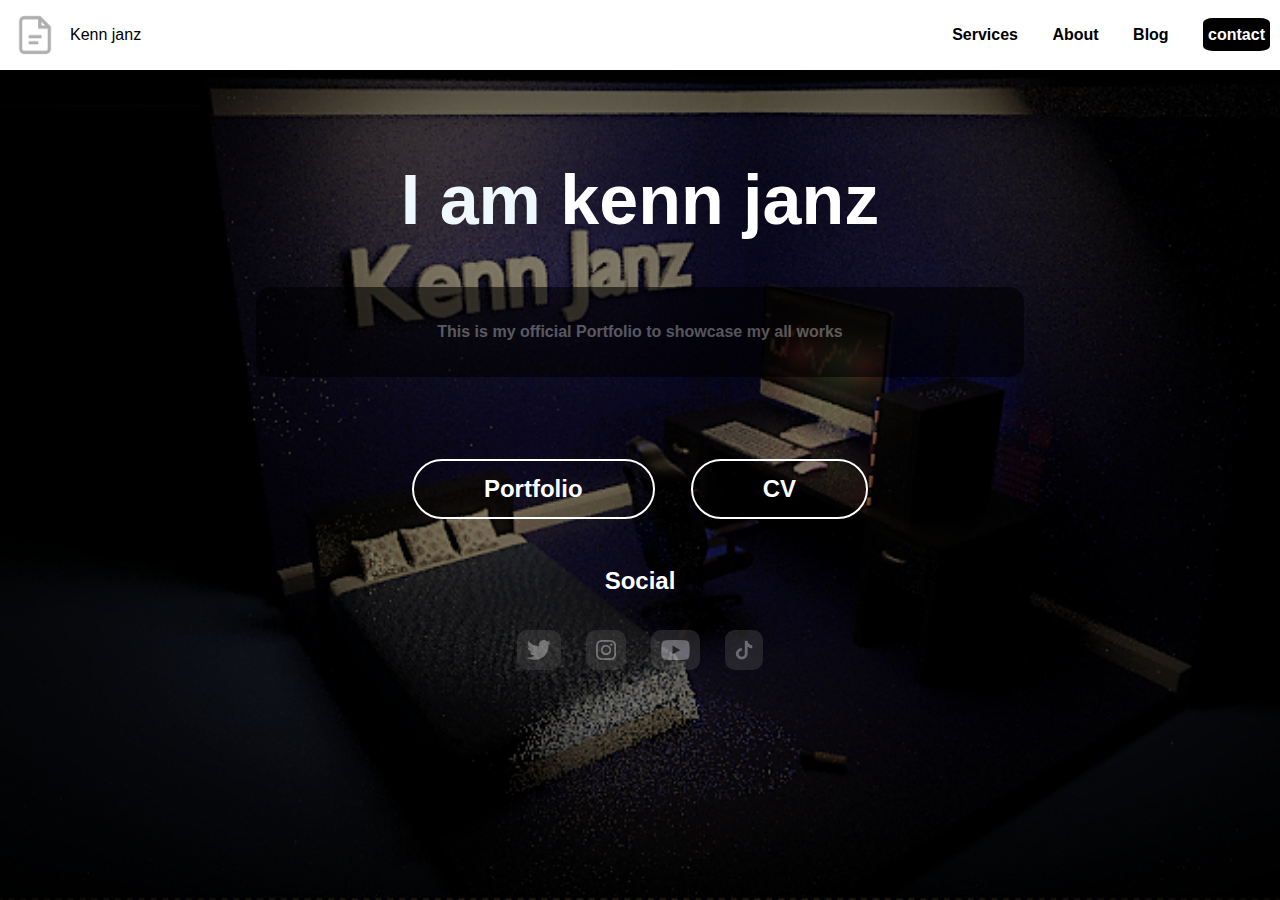
<file: index.html>
<!DOCTYPE html>
<html lang="en">
<head>
    <meta charset="UTF-8">
    <meta http-equiv="X-UA-Compatible" content="IE=edge">
    <meta name="viewport" content="width=device-width, initial-scale=1.0">
    <title>kenn janz</title>
    <link rel="stylesheet" href="css/home.css">
    <link rel="icon" href="img\webicon.ico">
</head>
<body>
    
    <header>
        <a href="index.html" class="logo">
            <img src="img\ikon.png" alt="kenn janz>
            <h2 class="Business name">Kenn janz</h2>
        </a>
        <nav>
            <a href="" class="nav-link">Services</a>
            <a href="html\about.html" class="nav-link">About</a>
            <a href="" class="nav-link">Blog</a>
            <a href="" class="contact">contact</a>
        </nav>
    </header>
    <article class="main">
        <section>
            <h1>I am <b>kenn janz</b></h1>
            <div class="p-background">
            <p>This is my official Portfolio to showcase my all works</p>
                </div>
            <div class="content">
            <a href="" class="button-1">Portfolio</a>
        <a href="" class="button-2">CV</a>
        </div>
        <div class="h2social">
            <h2>Social</h2>
        </div>
        <div class="socialnetwork">
            <a href="https://www.twitter.com/@kennjanz"><img src="img\twitterlogo.png" class="twitter" title="Twitter" alt="twitter"></a>
            <a href="https://instagram.com/kennjanz?igshid=YmMyMTA2M2Y="><img src="img\instagramlogo.png" class="instagram" title="instagram" alt="instagram"></a>
            <a href="https://youtube.com/@kennjanz"><img src="img\youtubelogo.png" class="youtube" title="YouTube" alt="youtube"></a>
            <a href="https://www.tiktok.com/@jinzarchive"><img src="img\tiktok.png" class="tiktok" title="TikTok" alt="tiktok"></a>
        </div>
        <div class="canva2"></div>
        </section>      
    </article>
<script src="js/index.js"></script>
</body>
</html>
</file>
<file: css/home.css>
body
{
    font-family: sans-serif;
    margin: 0;
    
    background-image: url("../img/background-index.png");
    background-repeat: no-repeat;
    background-size: cover;
    background-attachment: fixed;
    background-position: center;
}
a
{
    text-decoration: none;
    color: black;
    
}
header
{
    display: flex;
    min-height: 10px;
    background-color: rgb(255, 255, 255);
    justify-content: space-between;
    align-items: center;
    padding: 10px;
    position: fixed;
    left: 0;
    right: 0;
    top: 0;
    
}

.logo
{
    display: flex;
    align-items: center;
    
}

.logo img
{
    height: 50px;
    margin-right: 10px;
    
}

nav a{
    font-weight: 600;
    padding-right: 30px;
    
}
@media (max-width:700px){
    header{
        flex-direction: column;
        
    }
    nav{
        padding: 10px 0px;
        
    }
   }
   
   article section h1
   {
    text-align: center;
    margin-top: 120px;
    font-size: 70px;
    font-family: Arial, Helvetica, sans-serif;
    color: aliceblue;
   }

   article section p
   {
    color: rgba(255, 255, 255, 0.541);
    font-weight: bold;
    text-align: center;
    
   }
.content
{
    text-align: center;
    font-size: 130px;
    color: #fff;
    font-weight: 600;
}
.content a
{
    text-decoration: none;
    display: inline-block;
    color: #fff;
    font-size: 24px;
    border: 2px solid #fff;
    padding: 14px 70px;
    border-radius: 50px;
    margin-top: 10px;
}
.p-background
{
    background-color: #000000;
    opacity: 0.6;
    padding: 20px 1px;
    margin-left: 20%;
    margin-right: 20%;
    border-radius: 15px;
}
.contact
{
    background-color: #000000;
   color: #fff;
    padding: 8px 5px;
    border-radius: 15%;
    
     }
     
    .socialnetwork
    {
        height: 40px;
        display: flex;
        justify-content: center;
        margin-top: 5px;
        opacity: 0.4;
        border-radius: 10px;
        padding: 10px 10px;
        margin-left: 30%;
    margin-right: 30%;
    }

    .twitter
    {
        margin-right: 25px;
        background-color: rgb(77, 77, 77);
        padding: 10px 10px;
        border-radius: 10px;
        height: 20px;
        display: flex;
        justify-content: center;
        
    }
    .instagram
    {
        margin-right: 25px;
        background-color: rgb(77, 77, 77);
        padding: 10px 10px;
        border-radius: 10px;
        height: 20px;
        display: flex;
        justify-content: center;
    }
    .youtube
    {
        margin-right: 25px;
        background-color: rgb(77, 77, 77);
        padding: 10px 10px;
        border-radius: 10px;
        height: 20px;
        display: flex;
        justify-content: center;
    }
   .tiktok
   {
    background-color: rgb(77, 77, 77);
    padding: 10px 10px;
    border-radius: 10px;
    height: 20px;
    display: flex;
    justify-content: center;
   }

   .h2social
   {
    display: flex;
    justify-content: center;
    margin-top: 20px;
    color: #fff;
   }

   .main
   {
    margin-top: 10rem;
   }

   h1 b 
   {
    color: #fff;
   }
</file>
